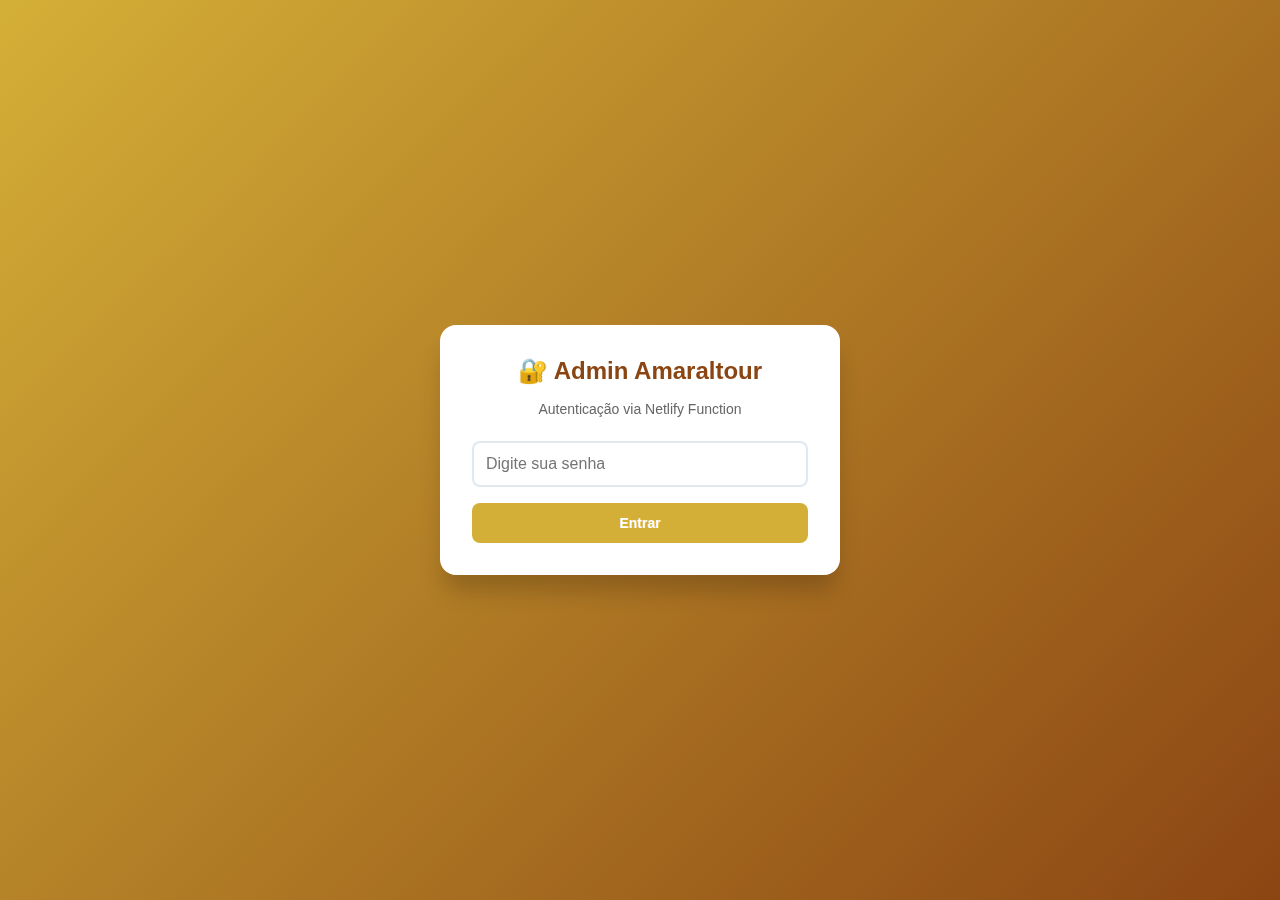
<file: admin.html>
<!DOCTYPE html>
<html lang="pt-BR">

<head>
  <meta charset="UTF-8">
  <meta name="viewport" content="width=device-width, initial-scale=1.0">
  <title>Admin - Amaraltour</title>
  <style>
    * {
      margin: 0;
      padding: 0;
      box-sizing: border-box;
    }

    :root {
      --color-primary: #d4af37;
      --color-primary-dark: #b8860b;
      --color-secondary: #8b4513;
      --color-text: #4a2c0f;
      --color-border: #e2e8f0;
    }

    body {
      font-family: -apple-system, BlinkMacSystemFont, "Segoe UI", Roboto, sans-serif;
      background: linear-gradient(135deg, var(--color-primary) 0%, var(--color-secondary) 100%);
      min-height: 100vh;
    }

    /* LOGIN */
    #login-screen {
      position: fixed;
      top: 0;
      left: 0;
      width: 100%;
      height: 100%;
      display: flex;
      justify-content: center;
      align-items: center;
      z-index: 9999;
    }

    .login-box {
      background: white;
      padding: 2rem;
      border-radius: 1rem;
      box-shadow: 0 20px 25px -5px rgba(0, 0, 0, 0.2);
      width: 100%;
      max-width: 400px;
      text-align: center;
    }

    .login-box h2 {
      color: var(--color-secondary);
      margin-bottom: 1rem;
    }

    .login-box p {
      color: #666;
      font-size: 0.875rem;
      margin-bottom: 1.5rem;
    }

    .login-box input {
      width: 100%;
      padding: 0.75rem;
      border: 2px solid var(--color-border);
      border-radius: 0.5rem;
      margin-bottom: 1rem;
      font-size: 1rem;
    }

    .btn {
      padding: 0.75rem 1.5rem;
      border: none;
      border-radius: 0.5rem;
      font-weight: 600;
      cursor: pointer;
      transition: all 0.3s;
      font-size: 0.875rem;
      width: 100%;
    }

    .btn-primary {
      background: var(--color-primary);
      color: white;
    }

    .btn-primary:hover:not(:disabled) {
      background: var(--color-primary-dark);
    }

    .btn-primary:disabled {
      opacity: 0.6;
      cursor: not-allowed;
    }

    .login-error {
      color: #dc2626;
      font-size: 0.875rem;
      margin-top: 0.5rem;
      display: none;
    }

    .login-info {
      color: #3b82f6;
      font-size: 0.875rem;
      margin-top: 0.5rem;
      display: none;
    }

    /* ADMIN PANEL - Mesmo estilo do admin-seguro.html */
    #admin-panel {
      display: none;
      padding: 2rem;
    }

    .container {
      max-width: 1200px;
      margin: 0 auto;
    }

    .alert {
      background: #d1fae5;
      border: 2px solid #10b981;
      padding: 1rem;
      border-radius: 0.75rem;
      margin-bottom: 2rem;
      color: #065f46;
    }

    .header {
      background: white;
      padding: 1.5rem;
      border-radius: 0.75rem;
      box-shadow: 0 10px 15px -3px rgba(0, 0, 0, 0.1);
      margin-bottom: 2rem;
      display: flex;
      justify-content: space-between;
      align-items: center;
      flex-wrap: wrap;
      gap: 1rem;
    }

    .header h1 {
      color: var(--color-text);
      font-size: 1.75rem;
    }

    .header-actions {
      display: flex;
      gap: 0.5rem;
      flex-wrap: wrap;
    }

    .btn-secondary {
      background: var(--color-secondary);
      color: white;
    }

    .btn-danger {
      background: #dc2626;
      color: white;
    }

    .content {
      background: white;
      padding: 2rem;
      border-radius: 0.75rem;
      box-shadow: 0 10px 15px -3px rgba(0, 0, 0, 0.1);
    }

    .trips-grid {
      display: grid;
      grid-template-columns: repeat(auto-fill, minmax(300px, 1fr));
      gap: 1.5rem;
      margin-bottom: 2rem;
    }

    .trip-card {
      border: 2px solid var(--color-border);
      border-radius: 0.75rem;
      padding: 1.5rem;
    }

    .trip-card h3 {
      color: var(--color-text);
      margin-bottom: 0.5rem;
    }

    .trip-card .date {
      color: #6b7280;
      font-size: 0.875rem;
      margin-bottom: 0.5rem;
    }

    .trip-card .status {
      display: inline-block;
      padding: 0.25rem 0.75rem;
      border-radius: 999px;
      font-size: 0.75rem;
      font-weight: 600;
      margin-bottom: 0.5rem;
    }

    .status.available {
      background: #10b981;
      color: white;
    }

    .status.sold-out {
      background: #ef4444;
      color: white;
    }

    .trip-card .actions {
      display: flex;
      gap: 0.5rem;
      margin-top: 1rem;
    }

    .trip-card .actions button {
      flex: 1;
      padding: 0.5rem;
      font-size: 0.875rem;
    }

    #empty-state {
      text-align: center;
      padding: 3rem;
      color: #6b7280;
    }

    #loading {
      text-align: center;
      padding: 3rem;
      color: var(--color-primary);
    }

    /* MODAL */
    .modal {
      display: none;
      position: fixed;
      top: 0;
      left: 0;
      width: 100%;
      height: 100%;
      background: rgba(0, 0, 0, 0.5);
      z-index: 1000;
      overflow-y: auto;
    }

    .modal.active {
      display: flex;
      align-items: center;
      justify-content: center;
      padding: 2rem;
    }

    .modal-content {
      background: white;
      padding: 2rem;
      border-radius: 0.75rem;
      max-width: 600px;
      width: 100%;
      max-height: 90vh;
      overflow-y: auto;
    }

    .modal-content h2 {
      margin-bottom: 1.5rem;
      color: var(--color-text);
    }

    .form-group {
      margin-bottom: 1rem;
    }

    .form-group label {
      display: block;
      margin-bottom: 0.5rem;
      font-weight: 600;
      color: var(--color-text);
    }

    .form-group input,
    .form-group select,
    .form-group textarea {
      width: 100%;
      padding: 0.75rem;
      border: 2px solid var(--color-border);
      border-radius: 0.5rem;
      font-size: 1rem;
    }

    .form-group textarea {
      min-height: 100px;
      resize: vertical;
    }

    .image-upload {
      border: 2px dashed var(--color-border);
      border-radius: 0.5rem;
      padding: 2rem;
      text-align: center;
      cursor: pointer;
    }

    .image-preview {
      max-width: 100%;
      max-height: 200px;
      margin-top: 1rem;
      border-radius: 0.5rem;
    }

    .modal-actions {
      display: flex;
      gap: 0.5rem;
      margin-top: 1.5rem;
    }

    .modal-actions button {
      flex: 1;
    }

    #export-section {
      display: none;
      margin-top: 2rem;
      padding: 1.5rem;
      background: #f3f4f6;
      border-radius: 0.5rem;
    }

    #export-section textarea {
      width: 100%;
      min-height: 200px;
      padding: 1rem;
      border: 2px solid var(--color-border);
      border-radius: 0.5rem;
      font-family: monospace;
      font-size: 0.875rem;
    }

    #export-section .btn-group {
      display: flex;
      gap: 0.5rem;
      margin-top: 1rem;
    }

    #export-section .btn-group button {
      flex: 1;
    }
  </style>
</head>

<body>
  <!-- TELA DE LOGIN -->
  <div id="login-screen">
    <div class="login-box">
      <h2>🔐 Admin Amaraltour</h2>
      <p>Autenticação via Netlify Function</p>
      <input type="password" id="adminPassword" placeholder="Digite sua senha" onkeypress="if(event.key==='Enter') login()" />
      <button class="btn btn-primary" onclick="login()">Entrar</button>
      <p class="login-error" id="loginError">Senha incorreta!</p>
      <p class="login-info" id="loginInfo"></p>
    </div>
  </div>

  <!-- PAINEL ADMIN -->
  <div id="admin-panel">
    <div class="container">
      <div class="alert">
        <strong>✅ Admin Oficial - Integrado com Netlify</strong>
        <p>Autenticação segura via Netlify Functions. Faça backup regularmente!</p>
      </div>

      <div class="header">
        <h1>Admin - Amaraltour</h1>
        <div class="header-actions">
          <button class="btn btn-primary" onclick="openAddModal()">+ Nova Viagem</button>
          <button class="btn btn-secondary" onclick="toggleExportData()">Exportar/Importar</button>
          <button class="btn btn-danger" onclick="logout()">Sair</button>
        </div>
      </div>

      <div class="content">
        <div id="loading">Carregando...</div>

        <div id="trips-container" class="trips-grid" style="display: none;"></div>

        <div id="empty-state" style="display: none;">
          <p>📭 Nenhuma viagem cadastrada ainda.</p>
          <p>Clique em "Nova Viagem" para começar!</p>
        </div>

        <div id="export-section">
          <h3>Exportar/Importar Dados</h3>
          <textarea id="export-data" placeholder="Cole aqui o JSON para importar..."></textarea>
          <div class="btn-group">
            <button class="btn btn-primary" onclick="copyExportData()">Copiar</button>
            <button class="btn btn-primary" onclick="downloadBackup()">Download</button>
            <button class="btn btn-secondary" onclick="importData()">Importar</button>
          </div>
        </div>
      </div>
    </div>
  </div>

  <!-- MODAL - Mesmo do admin-seguro.html -->
  <div id="trip-modal" class="modal">
    <div class="modal-content">
      <h2 id="modal-title">Nova Viagem</h2>
      <form id="trip-form" onsubmit="saveTrip(event)">
        <div class="form-group">
          <label>Título *</label>
          <input type="text" id="title" required />
        </div>

        <div class="form-group">
          <label>Data *</label>
          <input type="text" id="date" placeholder="Ex: 20 a 24 de Junho de 2026" required oninput="updateDateISO(this.value)" />
          <input type="hidden" id="dateISO" />
        </div>

        <div class="form-group">
          <label>Descrição Curta *</label>
          <textarea id="description" required></textarea>
        </div>

        <div class="form-group">
          <label>Status *</label>
          <select id="status">
            <option value="available">Disponível</option>
            <option value="sold_out">Esgotado</option>
          </select>
        </div>

        <div class="form-group">
          <label>Imagem *</label>
          <div class="image-upload" onclick="document.getElementById('imageInput').click()">
            <input type="file" id="imageInput" accept="image/*" onchange="processImage(this)" style="display: none;" />
            <p id="imagePlaceholder">Clique para selecionar uma imagem</p>
            <img id="imagePreview" class="image-preview" style="display: none;" />
            <input type="hidden" id="imageBase64" />
          </div>
        </div>

        <div class="form-group">
          <label>Introdução</label>
          <textarea id="fullIntro"></textarea>
        </div>

        <div class="form-group">
          <label>📍 Embarques e Horários</label>
          <textarea id="boardingInfo" placeholder="Ex: Praça do Derby às 06:00... (Pule linhas para cada item)"></textarea>
        </div>

        <div class="form-group">
          <label>🗺️ Roteiros</label>
          <textarea id="activities" placeholder="Ex: Pacote Simples R$ 150,00... (Pule linhas para cada item)"></textarea>
        </div>

        <div class="form-group">
          <label>Itens Inclusos</label>
          <textarea id="includedItems" placeholder="Ex: Transporte, Hospedagem..."></textarea>
        </div>

        <div class="form-group">
          <label>Preço</label>
          <input type="text" id="price" placeholder="Ex: R$ 1.500,00" />
        </div>

        <div class="form-group">
          <label>Informações de Pagamento</label>
          <textarea id="paymentInfo"></textarea>
        </div>

        <div class="modal-actions">
          <button type="submit" class="btn btn-primary">Salvar</button>
          <button type="button" class="btn btn-secondary" onclick="closeModal()">Cancelar</button>
        </div>
      </form>
    </div>
  </div>

  <script>
    // ==========================================
    // AUTENTICAÇÃO VIA NETLIFY FUNCTION
    // ==========================================

    async function login() {
      const input = document.getElementById('adminPassword');
      const error = document.getElementById('loginError');
      const info = document.getElementById('loginInfo');
      const loginBtn = document.querySelector('#login-screen .btn-primary');

      // Limpa mensagens
      error.style.display = 'none';
      info.style.display = 'none';

      // Valida input
      if (!input.value.trim()) {
        error.textContent = 'Digite uma senha';
        error.style.display = 'block';
        return;
      }

      // Desabilita botão
      loginBtn.disabled = true;
      loginBtn.textContent = 'Verificando...';

      try {
        console.log('🔐 Enviando requisição para Netlify Function...');

        // Chama a Netlify Function
        const response = await fetch('/.netlify/functions/auth', {
          method: 'POST',
          headers: {
            'Content-Type': 'application/json',
          },
          body: JSON.stringify({
            password: input.value
          })
        });

        console.log('📡 Resposta recebida:', response.status);

        const result = await response.json();
        console.log('📦 Dados:', result);

        if (response.ok && result.authenticated) {
          // Login bem-sucedido!
          console.log('✅ Autenticado com sucesso!');
          sessionStorage.setItem('admin_auth', 'true');
          sessionStorage.setItem('auth_timestamp', Date.now().toString());
          showAdminPanel();
        } else {
          // Senha incorreta
          console.log('❌ Senha incorreta');
          error.textContent = 'Senha incorreta!';
          error.style.display = 'block';
          input.value = '';
          loginBtn.disabled = false;
          loginBtn.textContent = 'Entrar';
        }
      } catch (err) {
        console.error('❌ Erro na autenticação:', err);
        error.textContent = 'Erro ao conectar com servidor. Verifique o console.';
        error.style.display = 'block';
        loginBtn.disabled = false;
        loginBtn.textContent = 'Entrar';
      }
    }

    function showAdminPanel() {
      document.getElementById('login-screen').style.display = 'none';
      document.getElementById('admin-panel').style.display = 'block';
      initSystem();
    }

    function logout() {
      sessionStorage.removeItem('admin_auth');
      sessionStorage.removeItem('auth_timestamp');
      location.reload();
    }

    // Verificar se já está autenticado
    window.addEventListener('load', () => {
      const isAuth = sessionStorage.getItem('admin_auth');
      const timestamp = sessionStorage.getItem('auth_timestamp');

      // Sessão expira em 2 horas
      const TWO_HOURS = 2 * 60 * 60 * 1000;

      if (isAuth === 'true' && timestamp) {
        const elapsed = Date.now() - parseInt(timestamp);
        if (elapsed < TWO_HOURS) {
          showAdminPanel();
        } else {
          sessionStorage.clear();
          alert('Sessão expirada. Faça login novamente.');
        }
      }
    });

    // ==========================================
    // SISTEMA DE GERENCIAMENTO (IGUAL AO SEGURO)
    // ==========================================

    let trips = [];
    let editingId = null;

    // ── salva a lista atual no Blobs via Function ──
    async function syncTrips() {
      const res = await fetch('/.netlify/functions/trips', {
        method: 'POST',
        headers: { 'Content-Type': 'application/json' },
        body: JSON.stringify({ trips })
      });
      if (!res.ok) throw new Error('Erro ao salvar na nuvem');
    }

    function initSystem() {
      loadTrips();
    }

    async function loadTrips() {
      document.getElementById('loading').style.display = 'block';
      try {
        const res = await fetch('/.netlify/functions/trips');
        if (res.ok) {
          trips = await res.json();
        }
      } catch (err) {
        console.error('Erro ao carregar viagens:', err);
        trips = [];
      }
      renderTrips();
    }

    function renderTrips() {
      const container = document.getElementById('trips-container');
      const loading = document.getElementById('loading');
      const emptyState = document.getElementById('empty-state');

      loading.style.display = 'none';

      if (trips.length === 0) {
        container.style.display = 'none';
        emptyState.style.display = 'block';
        return;
      }

      emptyState.style.display = 'none';
      container.style.display = 'grid';

      container.innerHTML = trips.map(trip => `
        <div class="trip-card">
          <span class="status ${trip.status === 'available' ? 'available' : 'sold-out'}">
            ${trip.status === 'available' ? 'Disponível' : 'Esgotado'}
          </span>
          <h3>${trip.title}</h3>
          <p class="date">📅 ${trip.date}</p>
          <p style="font-size: 0.875rem; color: #6b7280; margin-top: 0.5rem;">
            ${trip.description ? trip.description.substring(0, 80) + '...' : 'Sem descrição'}
          </p>
          <div class="actions">
            <button class="btn btn-primary" onclick="editTrip('${trip.id}')">Editar</button>
            <button class="btn btn-danger" onclick="deleteTrip('${trip.id}')">Excluir</button>
          </div>
        </div>
      `).join('');
    }

    function openAddModal() {
      editingId = null;
      document.getElementById('modal-title').textContent = 'Nova Viagem';
      document.getElementById('trip-form').reset();
      document.getElementById('imageBase64').value = '';
      document.getElementById('imagePreview').style.display = 'none';
      document.getElementById('imagePlaceholder').style.display = 'block';
      document.getElementById('trip-modal').classList.add('active');
    }

    function editTrip(id) {
      const trip = trips.find(t => t.id === id);
      if (!trip) return;

      editingId = id;
      document.getElementById('modal-title').textContent = 'Editar Viagem';
      document.getElementById('title').value = trip.title;
      document.getElementById('date').value = trip.date;
      document.getElementById('dateISO').value = trip.dateISO || parseDateISO(trip.date);
      document.getElementById('description').value = trip.description;
      document.getElementById('status').value = trip.status;

      document.getElementById('imageBase64').value = trip.image;
      document.getElementById('imagePreview').src = trip.image;
      document.getElementById('imagePreview').style.display = 'block';
      document.getElementById('imagePlaceholder').style.display = 'none';

      document.getElementById('fullIntro').value = trip.fullIntro || '';
      document.getElementById('boardingInfo').value = trip.boardingInfo || '';
      document.getElementById('activities').value = trip.activities || '';
      document.getElementById('includedItems').value = trip.includedItems || '';
      document.getElementById('price').value = trip.price || '';
      document.getElementById('paymentInfo').value = trip.paymentInfo || '';

      document.getElementById('trip-modal').classList.add('active');
    }

    // ─── Parsing de data em português → ISO (YYYY-MM-DD) ───
    const MONTHS_PT = {
      janeiro: '01', fevereiro: '02', março: '03', marco: '03',
      abril: '04', maio: '05', junho: '06', julho: '07',
      agosto: '08', setembro: '09', outubro: '10',
      novembro: '11', dezembro: '12'
    };

    function parseDateISO(dateStr) {
      if (!dateStr) return '';
      const lower = dateStr.toLowerCase().normalize('NFD').replace(/[\u0300-\u036f]/g, '');
      // Extrai o primeiro número de dia encontrado
      const dayMatch = lower.match(/\b(\d{1,2})\b/);
      const day = dayMatch ? dayMatch[1].padStart(2, '0') : '01';
      // Extrai mês
      let month = '';
      for (const [name, num] of Object.entries(MONTHS_PT)) {
        if (lower.includes(name)) { month = num; break; }
      }
      // Extrai ano
      const yearMatch = lower.match(/\b(20\d{2})\b/);
      const year = yearMatch ? yearMatch[1] : new Date().getFullYear().toString();
      if (!month) return '';
      return `${year}-${month}-${day}`;
    }

    function updateDateISO(value) {
      document.getElementById('dateISO').value = parseDateISO(value);
    }

    function closeModal() {
      document.getElementById('trip-modal').classList.remove('active');
      editingId = null;
    }

    function processImage(input) {
      if (input.files && input.files[0]) {
        const file = input.files[0];

        if (file.size > 5 * 1024 * 1024) {
          alert('❌ Imagem muito grande! Use uma imagem menor que 5MB.');
          input.value = '';
          return;
        }

        const reader = new FileReader();
        reader.onload = function (e) {
          const img = new Image();
          img.onload = function () {
            const canvas = document.createElement('canvas');
            const ctx = canvas.getContext('2d');

            const maxWidth = 1920;
            let width = img.width;
            let height = img.height;

            if (width > maxWidth) {
              height = Math.round(height * (maxWidth / width));
              width = maxWidth;
            }

            canvas.width = width;
            canvas.height = height;
            ctx.drawImage(img, 0, 0, canvas.width, canvas.height);

            const dataUrl = canvas.toDataURL('image/jpeg', 0.85);

            document.getElementById('imageBase64').value = dataUrl;
            document.getElementById('imagePreview').src = dataUrl;
            document.getElementById('imagePreview').style.display = 'block';
            document.getElementById('imagePlaceholder').style.display = 'none';
          }
          img.src = e.target.result;
        }
        reader.readAsDataURL(file);
      }
    }

    async function saveTrip(event) {
      event.preventDefault();

      const imageValue = document.getElementById('imageBase64').value;
      if (!imageValue) {
        alert("❌ Por favor, selecione uma imagem para a viagem.");
        return;
      }

      const tripData = {
        id: editingId || Date.now().toString(),
        title: document.getElementById('title').value,
        date: document.getElementById('date').value,
        dateISO: document.getElementById('dateISO').value || parseDateISO(document.getElementById('date').value),
        description: document.getElementById('description').value,
        image: imageValue,
        status: document.getElementById('status').value,
        fullIntro: document.getElementById('fullIntro').value || '',
        boardingInfo: document.getElementById('boardingInfo').value || '',
        activities: document.getElementById('activities').value || '',
        includedItems: document.getElementById('includedItems').value || '',
        price: document.getElementById('price').value || '',
        paymentInfo: document.getElementById('paymentInfo').value || '',
        link: `paginas-informacoes/detalhes-viagem.html?id=${editingId || Date.now().toString()}`,
        createdAt: editingId ? trips.find(t => t.id === editingId)?.createdAt : new Date().toISOString(),
        updatedAt: new Date().toISOString()
      };

      if (editingId) {
        const index = trips.findIndex(t => t.id === editingId);
        if (index !== -1) {
          trips[index] = tripData;
        }
      } else {
        trips.push(tripData);
      }

      try {
        await syncTrips();
        alert(`✅ Viagem salva com sucesso!\n\n📊 Total: ${trips.length} viagem(ns)`);
        closeModal();
        renderTrips();
      } catch (error) {
        alert('❌ Erro ao salvar: ' + error.message);
      }
    }

    async function deleteTrip(id) {
      const trip = trips.find(t => t.id === id);
      if (!trip) return;

      if (!confirm(`Excluir "${trip.title}"?`)) return;

      trips = trips.filter(t => t.id !== id);
      try {
        await syncTrips();
        alert('✅ Viagem excluída!');
      } catch (err) {
        alert('❌ Erro ao excluir: ' + err.message);
      }
      renderTrips();
    }

    function toggleExportData() {
      const section = document.getElementById('export-section');
      const textarea = document.getElementById('export-data');

      if (section.style.display === 'none') {
        section.style.display = 'block';
        const exportData = {
          trips: trips,
          exportedAt: new Date().toISOString(),
          totalTrips: trips.length,
          version: '1.0.0'
        };
        textarea.value = JSON.stringify(exportData, null, 2);
      } else {
        section.style.display = 'none';
      }
    }

    async function importData() {
      const textarea = document.getElementById('export-data');
      const data = textarea.value.trim();

      if (!data) {
        alert('❌ Cole os dados no campo acima.');
        return;
      }

      try {
        const parsed = JSON.parse(data);
        const importedTrips = parsed.trips || parsed;

        if (!Array.isArray(importedTrips)) {
          throw new Error('Formato inválido');
        }

        if (!confirm(`Importar ${importedTrips.length} viagem(ns)?\n\nIsso substituirá as ${trips.length} atuais.`)) {
          return;
        }

        trips = importedTrips;
        await syncTrips();

        alert(`✅ ${trips.length} viagem(ns) importada(s)!`);
        renderTrips();
        textarea.value = '';
        document.getElementById('export-section').style.display = 'none';
      } catch (error) {
        alert('❌ Erro ao importar: ' + error.message);
      }
    }

    function copyExportData() {
      const textarea = document.getElementById('export-data');
      textarea.select();
      document.execCommand('copy');
      alert('✅ Copiado!');
    }

    function downloadBackup() {
      const exportData = {
        trips: trips,
        exportedAt: new Date().toISOString(),
        totalTrips: trips.length,
        version: '1.0.0'
      };

      const dataStr = JSON.stringify(exportData, null, 2);
      const dataBlob = new Blob([dataStr], { type: 'application/json' });
      const url = URL.createObjectURL(dataBlob);
      const link = document.createElement('a');
      link.href = url;
      link.download = `amaraltour-backup-${new Date().toISOString().split('T')[0]}.json`;
      link.click();
      URL.revokeObjectURL(url);

      alert('✅ Backup baixado!');
    }
  </script>
</body>

</html>
</file>
